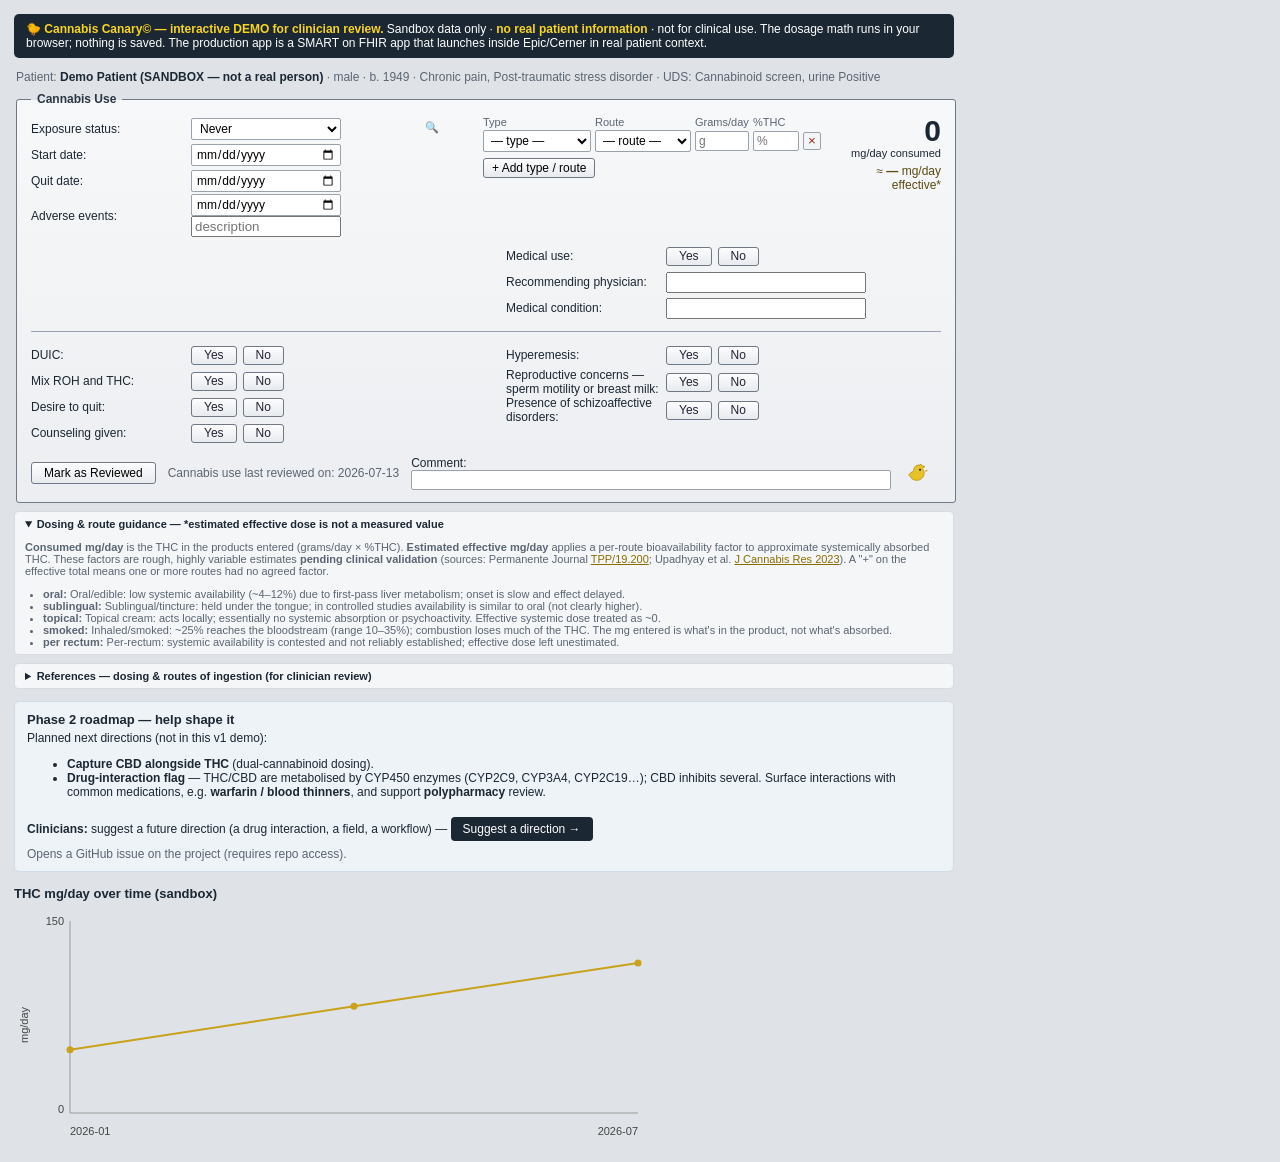
<file: index.html>
<!DOCTYPE html>
<html lang="en">
<head>
<meta charset="utf-8">
<meta name="viewport" content="width=device-width, initial-scale=1">
<title>Cannabis Canary© — Cannabis Use (clinician review demo)</title>
<link rel="icon" href="data:image/svg+xml,%3Csvg xmlns='http://www.w3.org/2000/svg' viewBox='0 0 32 32'%3E%3Ccircle cx='15' cy='19' r='9' fill='%23f2c200'/%3E%3Ccircle cx='16' cy='12' r='7' fill='%23f8d51f'/%3E%3Cpath d='M14 26 l-1.5 3 M18 26 l1.5 3' stroke='%23ef8b1f' stroke-width='1.6' stroke-linecap='round'/%3E%3Ccircle cx='13.4' cy='11' r='1.6' fill='%2322303c'/%3E%3Ccircle cx='12.9' cy='10.5' r='0.5' fill='%23fff'/%3E%3Cpath d='M21 11.5 l6 -1.5 -5 4 z' fill='%23ef8b1f'/%3E%3C/svg%3E" type="image/svg+xml">
<style>
  :root {
    --face:#eef0f2; --edge:#9aa3ad; --edge-dk:#6f7883; --ink:#1b2733;
    --muted:#5b6572; --field:#fff; --accent:#c9a11b; --sel:#cfe3f7; --sel-edge:#5b8fc7;
    --warn-bg:#fdf6e3; --warn-edge:#c9a11b; --err:#a3271f; --ok:#1d6f42; --line:#d7dce2;
  }
  * { box-sizing: border-box; }
  body { font-family: Tahoma, "Segoe UI", Verdana, sans-serif; font-size: 12px;
         color: var(--ink); margin: 0; background: #dfe3e7; padding: 14px; }
  .demo-banner { max-width: 940px; margin: 0 0 12px; background: #1b2733; color: #fff;
    border-radius: 5px; padding: 8px 12px; font-size: 12px; }
  .demo-banner b { color: #f8d51f; }
  .patientbar { font-size: 12px; color: var(--muted); margin: 0 0 8px 2px; }
  .patientbar strong { color: var(--ink); }
  fieldset.canna { border: 1px solid var(--edge-dk); border-radius: 3px;
    background: linear-gradient(#f7f8f9, #eceef1); padding: 10px 14px 12px;
    max-width: 940px; position: relative; }
  legend { font-weight: bold; padding: 0 6px; color: #2b3644; }
  .grid { display: grid; grid-template-columns: 1fr 1fr; gap: 2px 40px; }
  .row { display: grid; grid-template-columns: 160px 1fr; align-items: center; min-height: 26px; }
  .lookup { position: relative; display: inline-block; }
  .fld { font: inherit; padding: 2px 4px; border: 1px solid var(--edge); background: var(--field); border-radius: 2px; }
  select.fld, input.fld { width: 150px; }
  input.txt { width: 200px; }
  .lookup .glass { position: absolute; right: 4px; top: 3px; color: var(--muted); font-size: 11px; pointer-events: none; }
  .doserow { display: flex; gap: 12px; align-items: flex-start; }
  .products-block { flex: 1; }
  .products-head, .prow { display: grid; grid-template-columns: 108px 96px 54px 46px 18px; gap: 4px; align-items: center; }
  .products-head { color: var(--muted); font-size: 11px; margin-bottom: 2px; }
  .prow { margin-bottom: 3px; }
  .prow select, .prow input { font: inherit; padding: 2px 3px; border: 1px solid var(--edge); background: var(--field); border-radius: 2px; width: 100%; }
  .prm { border: 1px solid var(--edge); background: #f2f4f6; border-radius: 2px; cursor: pointer; color: #a3271f; line-height: 1; padding: 1px 0; }
  #add-type { font: inherit; margin-top: 3px; padding: 2px 8px; cursor: pointer; border: 1px solid var(--edge-dk); background: linear-gradient(#fdfdfe,#e7eaee); border-radius: 3px; }
  .dose { text-align: right; min-width: 108px; }
  .dose-num { font-size: 30px; font-weight: bold; font-variant-numeric: tabular-nums; line-height: 1; color: var(--ink); display: block; }
  .dose-unit { font-size: 11px; color: var(--ink); }
  .dose-eff { font-size: 12px; color: #5a4a12; margin-top: 4px; }
  .yn { display: inline-flex; gap: 6px; }
  .yn button { font: inherit; padding: 1px 12px 2px; border: 1px solid var(--edge-dk); background: linear-gradient(#fdfdfe, #e7eaee); border-radius: 3px; cursor: pointer; color: #223; }
  .yn button.on { background: var(--sel); border-color: var(--sel-edge); box-shadow: inset 0 1px 2px rgba(0,0,0,.15); font-weight: bold; }
  .yn button.on.warn { background: #f6e6b8; border-color: var(--warn-edge); }
  hr.sep { border: none; border-top: 1px solid var(--edge); margin: 10px 0; }
  .footer { display: flex; align-items: center; gap: 12px; margin-top: 10px; flex-wrap: wrap; }
  .footer .reviewed { color: var(--muted); }
  button.review { font: inherit; padding: 3px 12px; border: 1px solid var(--edge-dk); background: linear-gradient(#fdfdfe, #e7eaee); border-radius: 3px; cursor: pointer; }
  .comment { flex: 1; min-width: 160px; }
  .comment input { width: 100%; }
  .canary { width: 26px; height: 26px; }
  #save-result { font-size: 12px; } .ok { color: var(--ok); }
  details.panel { max-width: 940px; margin: 8px 0 0; font-size: 11px; color: var(--muted); background: #f4f6f8; border: 1px solid var(--line); border-radius: 4px; padding: 6px 10px; }
  details.panel summary { cursor: pointer; color: var(--ink); font-weight: bold; }
  details.panel ul { margin: 4px 0 0; padding-left: 18px; }
  details.panel a { color: #8a6d00; }
  .phase2 { max-width: 940px; margin: 12px 0 0; background: #eef3f7; border: 1px solid #cfdbe6; border-radius: 5px; padding: 10px 12px; font-size: 12px; }
  .phase2 h3 { margin: 0 0 4px; font-size: 13px; }
  .phase2 a.suggest { display: inline-block; margin-top: 6px; background: #1b2733; color: #fff; padding: 5px 12px; border-radius: 4px; text-decoration: none; }
  .cds { max-width: 940px; margin: 10px 0 0; }
  .callout { display: none; border-left: 4px solid var(--warn-edge); background: var(--warn-bg); padding: 8px 12px; margin: 6px 0; font-size: 12px; }
  .callout strong { display: block; margin-bottom: 2px; } .callout a { color: #8a6d00; }
  .trend { max-width: 940px; margin-top: 14px; } .trend h2 { font-size: 13px; margin: 0 0 4px; }
  svg { max-width: 100%; height: auto; }
</style>
</head>
<body>

<div class="demo-banner">
  🐤 <b>Cannabis Canary© — interactive DEMO for clinician review.</b>
  Sandbox data only · <b>no real patient information</b> · not for clinical use.
  The dosage math runs in your browser; nothing is saved. The production app is a
  SMART on FHIR app that launches inside Epic/Cerner in real patient context.
</div>

<div class="patientbar">
  Patient: <strong>Demo Patient (SANDBOX — not a real person)</strong>
  · male · b. 1949 · Chronic pain, Post-traumatic stress disorder
  · UDS: Cannabinoid screen, urine Positive
</div>

<fieldset class="canna">
  <legend>Cannabis Use</legend>
  <div class="grid">
    <div>
      <div class="row"><label>Exposure status:</label>
        <span class="lookup"><select class="fld" id="exposure_status"></select><span class="glass">🔍</span></span></div>
      <div class="row"><label>Start date:</label><input class="fld" type="date"></div>
      <div class="row"><label>Quit date:</label><input class="fld" type="date"></div>
      <div class="row"><label>Adverse events:</label>
        <span><input class="fld" type="date"><input class="txt" style="width:150px" type="text" placeholder="description"></span></div>
    </div>
    <div>
      <div class="doserow">
        <div class="products-block">
          <div class="products-head"><span>Type</span><span>Route</span><span>Grams/day</span><span>%THC</span><span></span></div>
          <div id="products"></div>
          <button type="button" id="add-type">+ Add type / route</button>
        </div>
        <div class="dose">
          <span class="dose-num" id="dose-out">0</span>
          <span class="dose-unit">mg/day consumed</span>
          <div class="dose-eff">≈ <b id="dose-eff">—</b> mg/day effective*</div>
        </div>
      </div>
    </div>
  </div>

  <div class="grid" style="margin-top:6px">
    <div></div>
    <div>
      <div class="row"><label>Medical use:</label><span class="yn" data-bool="medical_use"><button type="button" data-v="1">Yes</button><button type="button" data-v="0">No</button></span></div>
      <div class="row"><label>Recommending physician:</label><input class="txt" type="text"></div>
      <div class="row"><label>Medical condition:</label><input class="txt" type="text"></div>
    </div>
  </div>

  <hr class="sep">
  <div class="grid">
    <div>
      <div class="row"><label>DUIC:</label><span class="yn" data-bool="duic"><button type="button" data-v="1">Yes</button><button type="button" data-v="0">No</button></span></div>
      <div class="row"><label>Mix ROH and THC:</label><span class="yn" data-bool="mix_alcohol"><button type="button" data-v="1">Yes</button><button type="button" data-v="0">No</button></span></div>
      <div class="row"><label>Desire to quit:</label><span class="yn" data-bool="desire_to_quit"><button type="button" data-v="1">Yes</button><button type="button" data-v="0">No</button></span></div>
      <div class="row"><label>Counseling given:</label><span class="yn" data-bool="counseling_given"><button type="button" data-v="1">Yes</button><button type="button" data-v="0">No</button></span></div>
    </div>
    <div>
      <div class="row"><label>Hyperemesis:</label><span class="yn" data-bool="hyperemesis" data-topic="hyperemesis"><button type="button" data-v="1">Yes</button><button type="button" data-v="0">No</button></span></div>
      <div class="row"><label>Reproductive concerns — sperm motility or breast milk:</label><span class="yn" data-bool="reproductive_issue" data-topic="reproductive"><button type="button" data-v="1">Yes</button><button type="button" data-v="0">No</button></span></div>
      <div class="row"><label>Presence of schizoaffective disorders:</label><span class="yn" data-bool="schizoaffective" data-topic="schizoaffective"><button type="button" data-v="1">Yes</button><button type="button" data-v="0">No</button></span></div>
    </div>
  </div>

  <div class="footer">
    <button class="review" id="save">Mark as Reviewed</button>
    <span class="reviewed">Cannabis use last reviewed on: 2026-07-13</span>
    <span class="comment">Comment: <input class="fld" type="text"></span>
    <svg class="canary" viewBox="0 0 32 32" aria-hidden="true">
      <path d="M20 6c-4 0-7 3-7 7 0 1-3 2-5 4-1 1-1 3 1 3 1 3 4 5 8 5 5 0 9-4 9-9 0-2-1-4-2-6l3-2-4-1-1-2-2 2z" fill="#e9c22a" stroke="#b7920f" stroke-width="1" stroke-linejoin="round"/>
      <circle cx="21" cy="12" r="1.3" fill="#1b2733"/><path d="M27 13l4-1-3 3z" fill="#e39b1e"/>
    </svg>
    <span id="save-result"></span>
  </div>
</fieldset>

<details class="panel" open>
  <summary>Dosing &amp; route guidance — *estimated effective dose is not a measured value</summary>
  <p><b>Consumed mg/day</b> is the THC in the products entered (grams/day × %THC).
  <b>Estimated effective mg/day</b> applies a per-route bioavailability factor to
  approximate systemically absorbed THC. These factors are rough, highly variable
  estimates <b>pending clinical validation</b> (sources: Permanente Journal
  <a href="https://doi.org/10.7812/TPP/19.200" target="_blank" rel="noopener">TPP/19.200</a>;
  Upadhyay et al. <a href="https://doi.org/10.1186/s42238-022-00171-8" target="_blank" rel="noopener">J Cannabis Res 2023</a>).
  A "+" on the effective total means one or more routes had no agreed factor.</p>
  <ul id="guidance-list"></ul>
</details>

<details class="panel">
  <summary>References — dosing &amp; routes of ingestion (for clinician review)</summary>
  <ul id="ref-list"></ul>
</details>

<div class="phase2">
  <h3>Phase 2 roadmap — help shape it</h3>
  Planned next directions (not in this v1 demo):
  <ul>
    <li><b>Capture CBD alongside THC</b> (dual-cannabinoid dosing).</li>
    <li><b>Drug-interaction flag</b> — THC/CBD are metabolised by CYP450 enzymes (CYP2C9, CYP3A4, CYP2C19…); CBD inhibits several. Surface interactions with common medications, e.g. <b>warfarin / blood thinners</b>, and support <b>polypharmacy</b> review.</li>
  </ul>
  <b>Clinicians:</b> suggest a future direction (a drug interaction, a field, a workflow) —
  <a class="suggest" id="suggest-link" href="#" target="_blank" rel="noopener">Suggest a direction →</a>
  <div style="margin-top:6px;color:#5b6572">Opens a GitHub issue on the project (requires repo access).</div>
</div>

<div class="cds" id="cds"></div>

<div class="trend">
  <h2>THC mg/day over time (sandbox)</h2>
  <svg viewBox="0 0 640 240" width="640" height="240" role="img" aria-label="THC mg per day over time">
    <line x1="56" y1="16" x2="56" y2="208" stroke="#999"/><line x1="56" y1="208" x2="624" y2="208" stroke="#999"/>
    <text x="50" y="20" text-anchor="end" font-family="sans-serif" font-size="11" fill="#444">150</text>
    <text x="50" y="208" text-anchor="end" font-family="sans-serif" font-size="11" fill="#444">0</text>
    <text x="14" y="120" text-anchor="middle" font-family="sans-serif" font-size="11" fill="#444" transform="rotate(-90 14 120)">mg/day</text>
    <text x="56" y="230" font-family="sans-serif" font-size="11" fill="#444">2026-01</text>
    <text x="624" y="230" text-anchor="end" font-family="sans-serif" font-size="11" fill="#444">2026-07</text>
    <polyline points="56.0,144.7 340.0,101.3 624.0,58.0" fill="none" stroke="#c9a11b" stroke-width="2"/>
    <circle cx="56" cy="144.7" r="3.5" fill="#c9a11b"/><circle cx="340" cy="101.3" r="3.5" fill="#c9a11b"/><circle cx="624" cy="58" r="3.5" fill="#c9a11b"/>
  </svg>
</div>

<template id="prow-tpl">
  <div class="prow">
    <select class="ptype"><option value="">— type —</option></select>
    <select class="pmethod"><option value="">— route —</option></select>
    <input class="pgrams" type="number" step="0.1" min="0" placeholder="g">
    <input class="ppct" type="number" step="0.1" min="0" max="100" placeholder="%">
    <button type="button" class="prm" title="Remove">×</button>
  </div>
</template>

<script>
(function () {
  var $ = function (id) { return document.getElementById(id); };
  // ---- data (mirrors the Python engine) ----
  var EXPOSURE = ["never","former","current-some-days","current-every-day"];
  var METHODS = ["oral","sublingual","topical","smoked","per-rectum"];
  var PRODUCTS = ["cream","edible-gummy","smoked-joint","wax","shatter","vape-pen","vaporizer","transdermal-patch","tincture","oil"];
  // route -> bioavailability factor (null = not estimated). Pending clinical sign-off.
  var BIOAVAIL = { smoked:0.25, oral:0.08, sublingual:0.08, topical:0.0, "per-rectum":null };
  var GUIDANCE = {
    smoked:"Inhaled/smoked: ~25% reaches the bloodstream (range 10–35%); combustion loses much of the THC. The mg entered is what's in the product, not what's absorbed.",
    oral:"Oral/edible: low systemic availability (~4–12%) due to first-pass liver metabolism; onset is slow and effect delayed.",
    sublingual:"Sublingual/tincture: held under the tongue; in controlled studies availability is similar to oral (not clearly higher).",
    topical:"Topical cream: acts locally; essentially no systemic absorption or psychoactivity. Effective systemic dose treated as ~0.",
    "per-rectum":"Per-rectum: systemic availability is contested and not reliably established; effective dose left unestimated."
  };
  var CONTRA = {
    hyperemesis:{summary:"Possible cannabinoid hyperemesis syndrome",detail:"Recurrent nausea and vomiting that resolves after cannabis cessation or hot bathing; often preceded by repeated ED visits. Consider cessation counseling and follow-up.",term:"cannabinoid hyperemesis syndrome"},
    reproductive:{summary:"Reproductive considerations with cannabis use",detail:"Dose-dependent effects on sperm motility; cannabis metabolites transfer into breast milk. Prevailing guidance is to refrain during lactation. Review current evidence.",term:"cannabis fertility sperm motility OR cannabis lactation breast milk"},
    schizoaffective:{summary:"Psychosis-spectrum risk with cannabis use",detail:"Frequent, early-onset, or continued use is associated with transition to psychosis in at-risk patients. For diagnosed/family history of schizophrenia-spectrum or bipolar disorder, counsel and consider dissuading use.",term:"cannabis psychosis schizoaffective risk"}
  };
  var REFS = [
    {c:"Godbole SS, Raup-Konsavage WM, Vrana KE. Pharmacokinetics of Cannabinoids Delivered by Diverse Routes in Rodents. Med Cannabis Cannabinoids. 2026;9(1):150–162.",doi:"10.1159/000551979",pmid:"42367575",pmcid:"PMC13299164"},
    {c:"Upadhyay G, et al. Measurement of Δ9-THC and metabolites in the brain and peripheral tissues after intranasal instillation of a nanoformulation. J Cannabis Res. 2023;5:3.",doi:"10.1186/s42238-022-00171-8",pmid:"36750917",pmcid:"PMC9903512"},
    {c:"Mechanisms of Action and Pharmacokinetics of Cannabis. The Permanente Journal (TPP/19.200).",doi:"10.7812/TPP/19.200",search:"Mechanisms of Action and Pharmacokinetics of Cannabis Permanente Journal"},
    {c:"Huestis MA. Human cannabinoid pharmacokinetics. Chem Biodivers. 2007;4(8):1770–1804.",search:"Huestis human cannabinoid pharmacokinetics Chem Biodivers 2007"},
    {c:"Lucas CJ, Galettis P, Schneider J. The pharmacokinetics and pharmacodynamics of cannabinoids. Br J Clin Pharmacol. 2018;84(11):2477–2482.",search:"Lucas Galettis pharmacokinetics pharmacodynamics cannabinoids 2018"},
    {c:"Grotenhermen F. Pharmacokinetics and pharmacodynamics of cannabinoids. Clin Pharmacokinet. 2003;42(4):327–360.",search:"Grotenhermen pharmacokinetics pharmacodynamics cannabinoids Clin Pharmacokinet 2003"},
    {c:"Stella B, et al. Cannabinoid formulations and delivery systems. Drugs. 2021;81(13):1513–1557.",search:"Stella cannabinoid formulations delivery systems Drugs 2021"},
    {c:"Lodzki M, et al. Cannabidiol—transdermal delivery and anti-inflammatory effect in a murine model. J Control Release. 2003;93(3):377–387.",search:"Lodzki cannabidiol transdermal delivery murine J Control Release 2003"},
    {c:"Bansal S, et al. Predicting cannabinoid–drug interactions via CYP450 inhibition/inactivation. Drug Metab Dispos. 2020;48(10):1008–1017.",search:"Bansal cannabinoids drug interactions cytochrome P450 Drug Metab Dispos 2020"}
  ];

  function opts(sel, values, label){ values.forEach(function(v){ var o=document.createElement("option"); o.value=v; o.textContent=v.replace(/-/g," "); sel.appendChild(o); }); }
  var es=$("exposure_status"); EXPOSURE.forEach(function(v){var o=document.createElement("option");o.value=v;o.textContent=v.replace(/-/g," ").replace(/\b\w/g,function(m){return m.toUpperCase();});es.appendChild(o);});

  // guidance + references
  var gl=$("guidance-list"); METHODS.forEach(function(r){var li=document.createElement("li");li.innerHTML="<b>"+r.replace(/-/g," ")+":</b> "+GUIDANCE[r];gl.appendChild(li);});
  var rl=$("ref-list");
  REFS.forEach(function(r){
    var links=[];
    if(r.doi) links.push('<a href="https://doi.org/'+r.doi+'" target="_blank" rel="noopener">DOI</a>');
    if(r.pmid) links.push('<a href="https://pubmed.ncbi.nlm.nih.gov/'+r.pmid+'/" target="_blank" rel="noopener">PubMed '+r.pmid+'</a>');
    if(r.pmcid) links.push('<a href="https://pmc.ncbi.nlm.nih.gov/articles/'+r.pmcid+'/" target="_blank" rel="noopener">PDF</a>');
    if(r.search) links.push('<a href="https://pubmed.ncbi.nlm.nih.gov/?term='+encodeURIComponent(r.search)+'" target="_blank" rel="noopener">look up →</a>');
    var li=document.createElement("li"); li.innerHTML=r.c+" "+links.join(" · "); rl.appendChild(li);
  });

  // contraindication callouts
  var cds=$("cds");
  Object.keys(CONTRA).forEach(function(k){var c=CONTRA[k];var d=document.createElement("div");d.className="callout";d.id="callout-"+k;d.innerHTML="<strong>"+c.summary+"</strong>"+c.detail+' <a href="https://pubmed.ncbi.nlm.nih.gov/?term='+encodeURIComponent(c.term)+'" target="_blank" rel="noopener">Current evidence on PubMed →</a>';cds.appendChild(d);});

  // Phase 2 suggestion link (GitHub issue)
  $("suggest-link").href = "https://github.com/clinical-trials/Canary/issues/new?labels="+encodeURIComponent("phase-2,clinician-suggestion")+"&title="+encodeURIComponent("Clinician suggestion: ")+"&body="+encodeURIComponent("**Proposed future direction:**\n\n**Clinical rationale / evidence (citation if available):**\n\n**Example (e.g., drug interaction such as warfarin, or a polypharmacy scenario):**\n");

  // ---- product rows + calculator (client-side) ----
  var tpl=$("prow-tpl");
  function addRow(){
    var frag=tpl.content.cloneNode(true); $("products").appendChild(frag);
    var row=$("products").lastElementChild;
    var pt=row.querySelector(".ptype"); PRODUCTS.forEach(function(v){var o=document.createElement("option");o.value=v;o.textContent=v.replace(/-/g," ");pt.appendChild(o);});
    var pm=row.querySelector(".pmethod"); METHODS.forEach(function(v){var o=document.createElement("option");o.value=v;o.textContent=v.replace(/-/g," ");pm.appendChild(o);});
    row.querySelectorAll("select,input").forEach(function(el){el.addEventListener("input",refresh);});
    row.querySelector(".prm").addEventListener("click",function(){row.remove(); if(!$("products").children.length) addRow(); refresh();});
  }
  $("add-type").addEventListener("click",addRow);
  function fmt(n){return Number.isInteger(n)?n:Math.round(n*10)/10;}
  function refresh(){
    var consumed=0, effective=0, anyEff=false, partial=false;
    document.querySelectorAll("#products .prow").forEach(function(row){
      var g=parseFloat(row.querySelector(".pgrams").value), p=parseFloat(row.querySelector(".ppct").value);
      if(isNaN(g)||isNaN(p)) return;
      var mg=g*1000*(p/100); consumed+=mg;
      var route=row.querySelector(".pmethod").value;
      var f=(route in BIOAVAIL)?BIOAVAIL[route]:null;
      if(f===null||route==="") partial=true; else {anyEff=true; effective+=mg*f;}
    });
    $("dose-out").textContent=consumed?fmt(consumed):"0";
    $("dose-eff").textContent=anyEff?(fmt(effective)+(partial?"+":"")):(partial&&consumed?"n/a":"—");
  }
  addRow();

  // Yes/No buttons + callouts
  document.querySelectorAll(".yn[data-bool]").forEach(function(grp){
    grp.querySelectorAll("button").forEach(function(btn){
      btn.addEventListener("click",function(){
        var val=btn.dataset.v==="1";
        grp.querySelectorAll("button").forEach(function(b){b.classList.remove("on","warn");});
        btn.classList.add("on");
        if(grp.dataset.topic){var c=$("callout-"+grp.dataset.topic); if(c) c.style.display=val?"block":"none"; if(val) btn.classList.add("warn");}
      });
    });
  });

  $("save").addEventListener("click",function(){
    var out=$("save-result"); out.className="ok";
    out.textContent="(demo) Would record "+$("dose-out").textContent+" mg/day consumed · next review +3 months. Nothing is saved in this static demo.";
  });
})();
</script>
</body>
</html>
</file>
